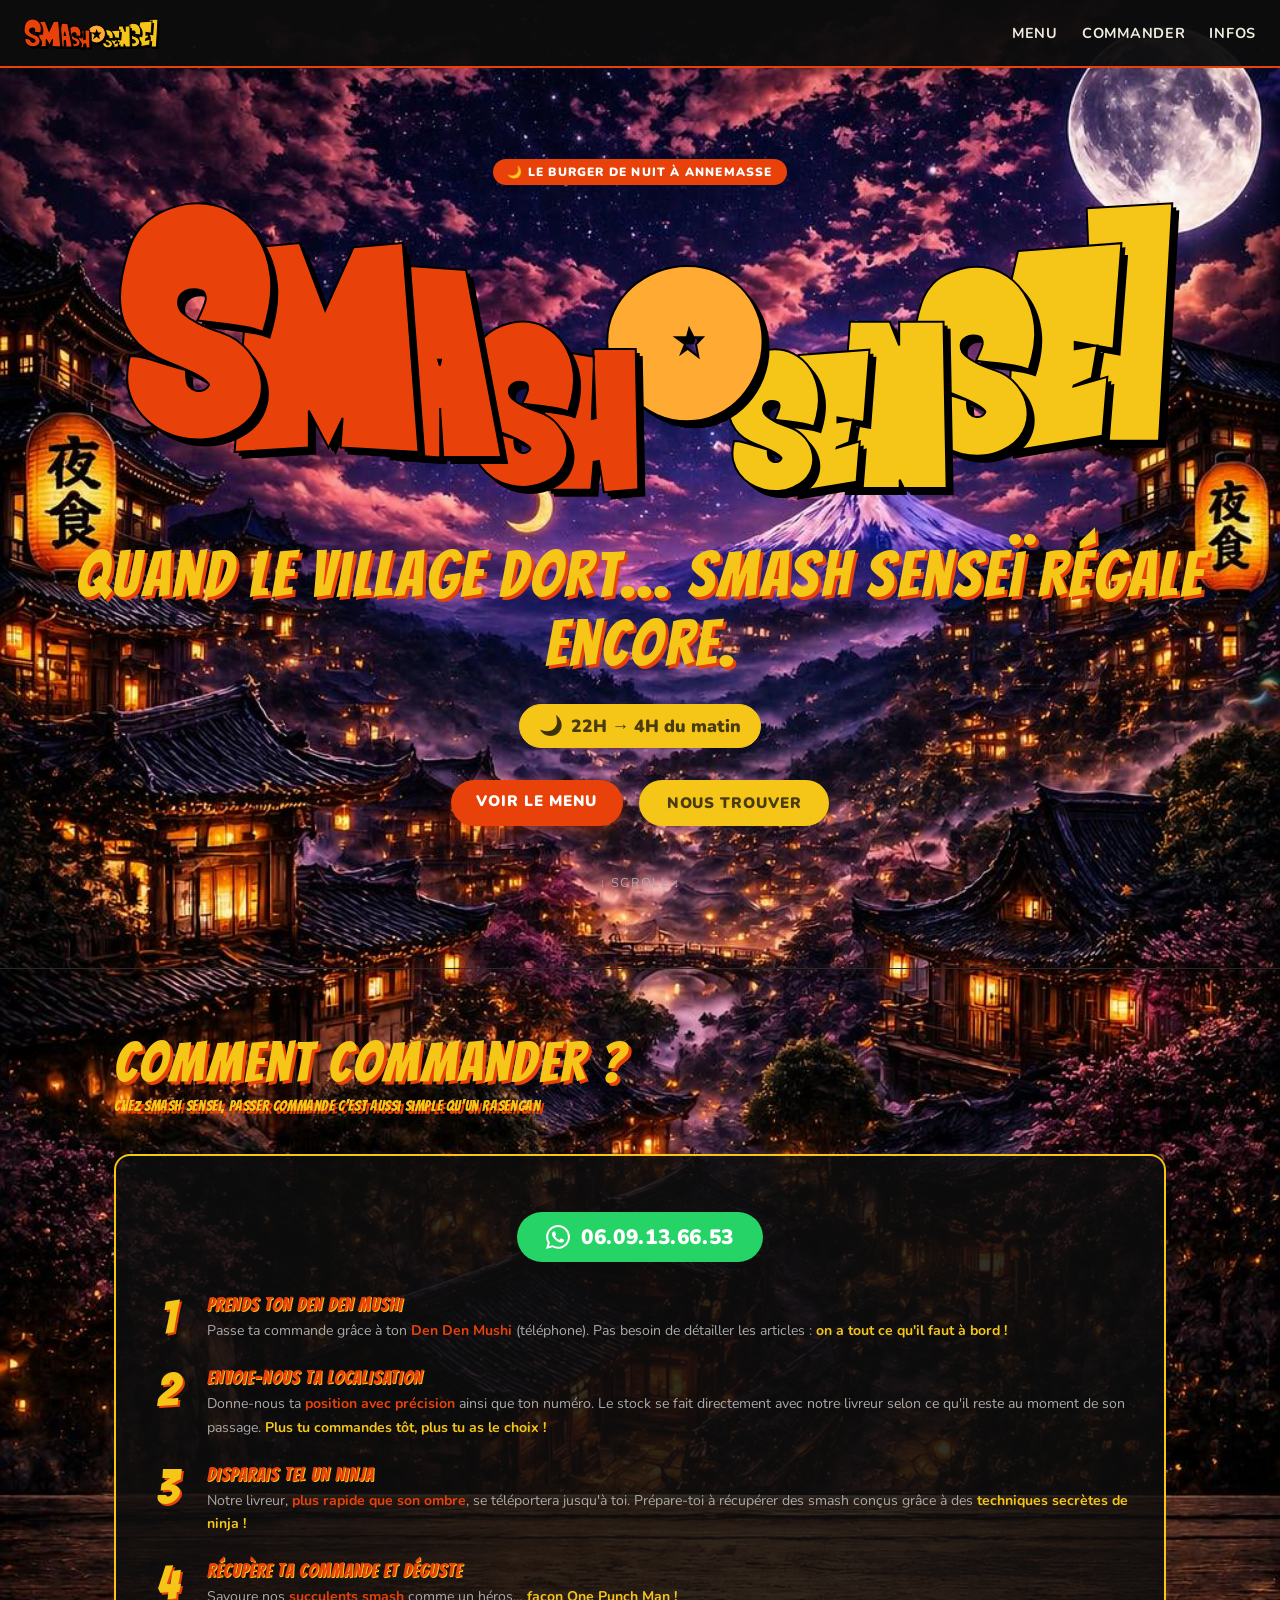
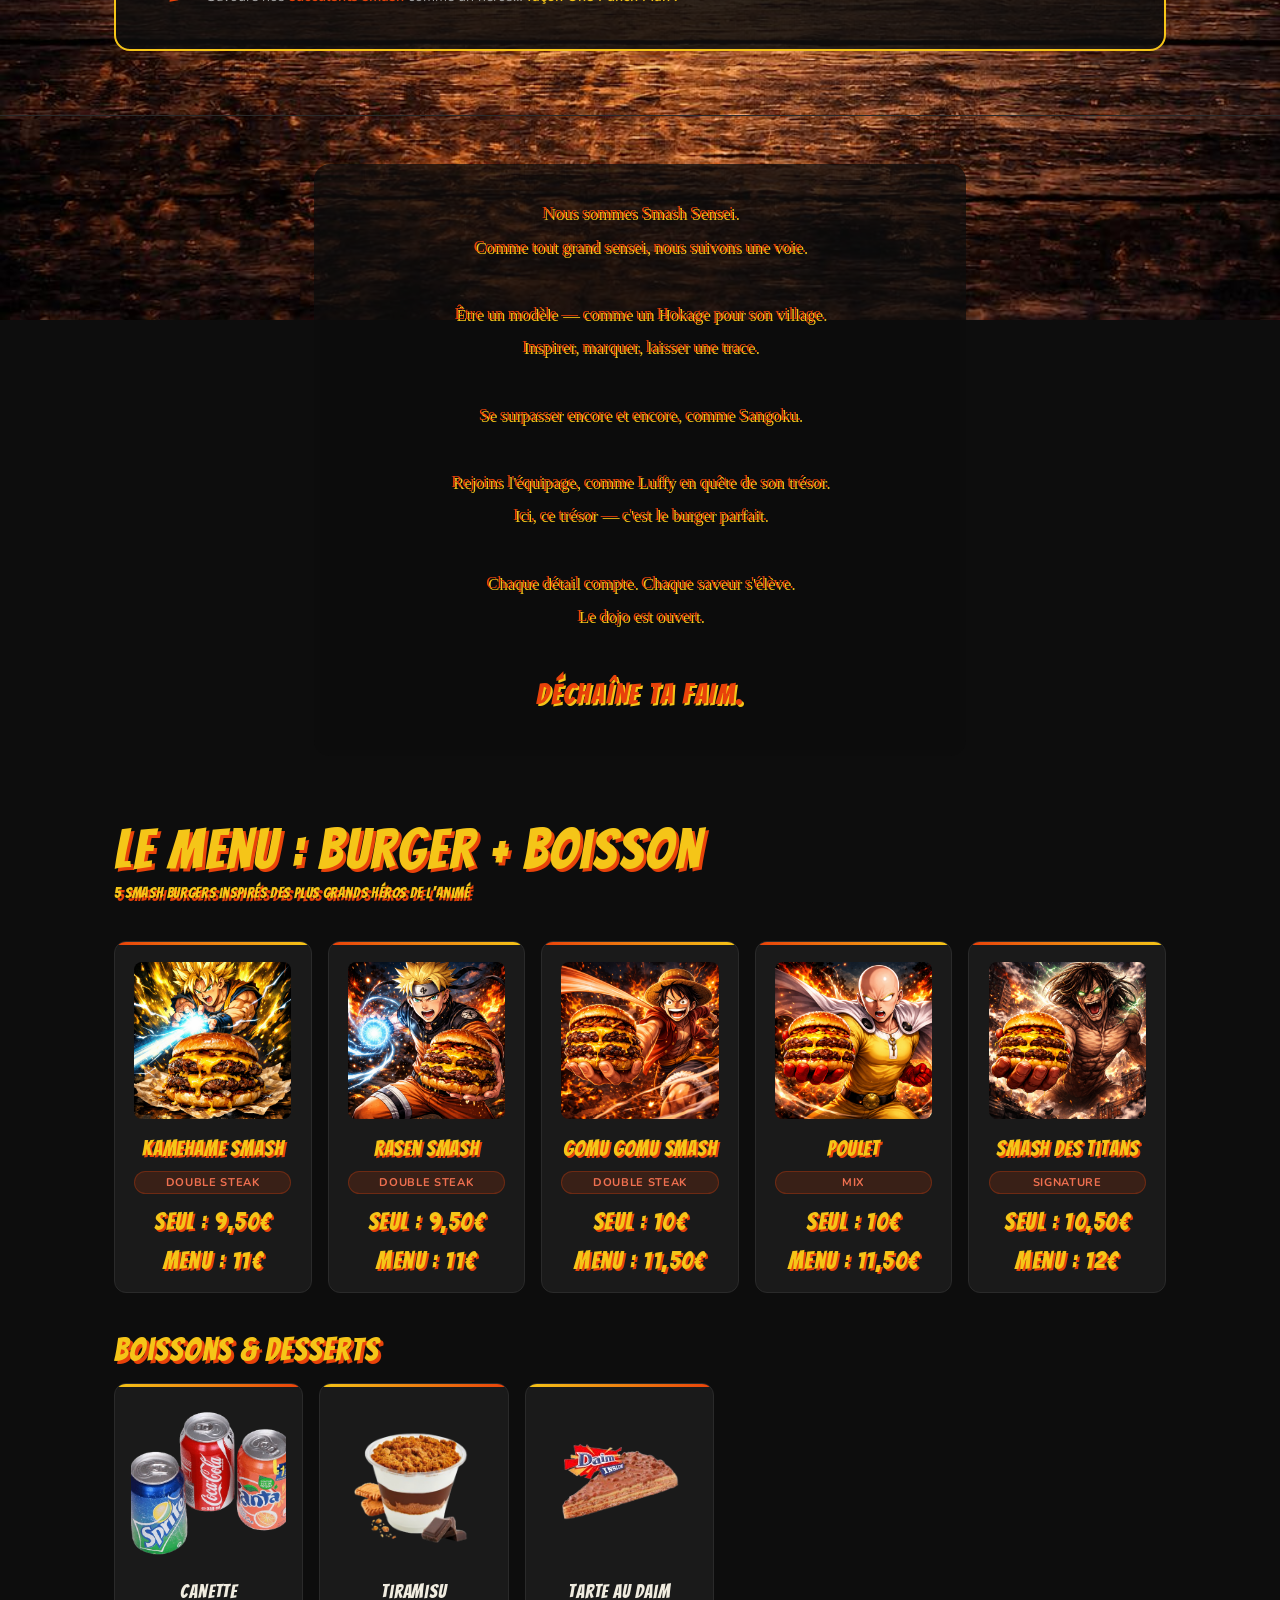
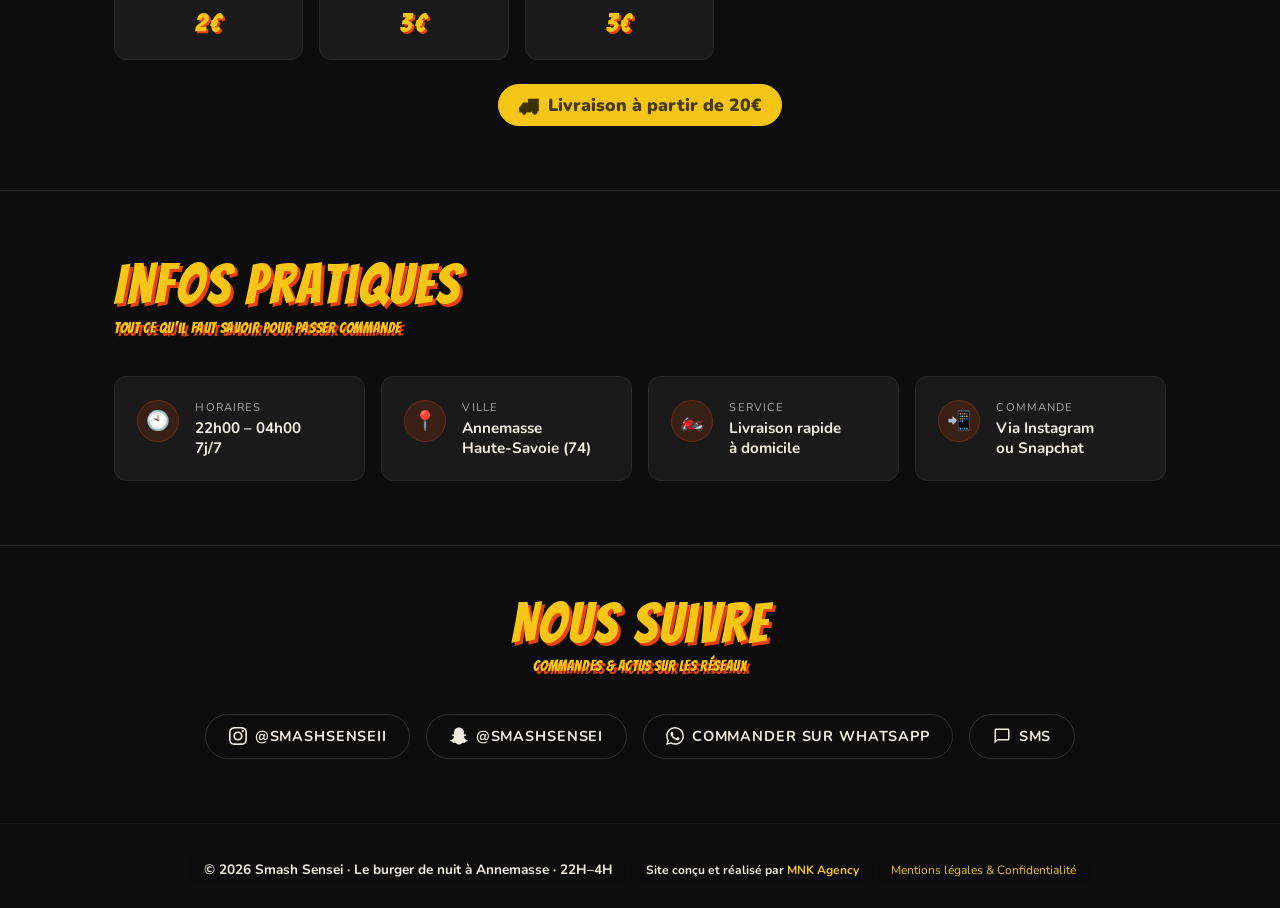
<file: index.html>
<!DOCTYPE html>
<html lang="fr">
<head>
  <meta charset="UTF-8">
  <meta name="viewport" content="width=device-width, initial-scale=1.0">
  <title>Smash Sensei – Le Burger de Nuit à Annemasse</title>
  <link rel="stylesheet" href="style.css">
</head>
<body>

  <!-- NAV -->
  <nav>
    <div class="nav-logo">
      <span class="logo-letter" style="--size:2.5rem;--z:12;--clr:var(--fire)">S</span>
      <span class="logo-letter" style="--size:2.3rem;--z:11;--clr:var(--fire)">M</span>
      <span class="logo-letter" style="--size:2.1rem;--z:10;--clr:var(--fire)">A</span>
      <span class="logo-letter" style="--size:1.9rem;--z:9;--clr:var(--fire)">S</span>
      <span class="logo-letter" style="--size:1.6rem;--z:8;--clr:var(--fire)">H</span>
      <span class="logo-letter" style="--size:2.3rem;--z:7;--clr:var(--orange)">O</span>
      <span class="logo-letter" style="--size:1.6rem;--z:6;--clr:var(--gold)">S</span>
      <span class="logo-letter" style="--size:1.6rem;--z:5;--clr:var(--gold)">E</span>
      <span class="logo-letter" style="--size:1.9rem;--z:4;--clr:var(--gold)">N</span>
      <span class="logo-letter" style="--size:2.1rem;--z:3;--clr:var(--gold)">S</span>
      <span class="logo-letter" style="--size:2.3rem;--z:2;--clr:var(--gold)">E</span>
      <span class="logo-letter" style="--size:2.5rem;--z:1;--clr:var(--gold)">I</span>
    </div>
    <ul class="nav-links">
      <li><a href="#menu">Menu</a></li>
      <li><a href="#commander">Commander</a></li>
      <li><a href="#infos">Infos</a></li>
    </ul>
  </nav>

  <!-- HERO -->
  <div class="hero">
    <div class="hero-badge">🌙 Le burger de nuit à Annemasse</div>

    <h1>
      <span class="hero-letter" style="--size:20rem;--z:12;--clr:var(--fire)">S</span>
      <span class="hero-letter" style="--size:17.5rem;--z:11;--clr:var(--fire)">M</span>
      <span class="hero-letter" style="--size:16rem;--z:10;--clr:var(--fire)">A</span>
      <span class="hero-letter" style="--size:14rem;--z:9;--clr:var(--fire)">S</span>
      <span class="hero-letter" style="--size:12rem;--z:8;--clr:var(--fire)">H</span>
      <span class="hero-letter" style="--size:18rem;--z:7;--clr:var(--orange)">O</span>
      <span class="hero-letter" style="--size:12rem;--z:6;--clr:var(--gold)">S</span>
      <span class="hero-letter" style="--size:12rem;--z:5;--clr:var(--gold)">E</span>
      <span class="hero-letter" style="--size:14rem;--z:4;--clr:var(--gold)">N</span>
      <span class="hero-letter" style="--size:16rem;--z:3;--clr:var(--gold)">S</span>
      <span class="hero-letter" style="--size:17.5rem;--z:2;--clr:var(--gold)">E</span>
      <span class="hero-letter" style="--size:20rem;--z:1;--clr:var(--gold)">I</span>
    </h1>

    <p class="hero-sub">Quand le village dort… Smash Senseï régale encore.</p>

    <div class="hero-hours">
      <span class="moon">🌙</span>
      <span>22H → 4H du matin</span>
    </div>

    <div class="hero-cta">
      <a href="#menu" class="btn btn-primary">Voir le menu</a>
      <a href="#infos" class="btn btn-outline">Nous trouver</a>
    </div>

    <div class="scroll-hint">↓ scroll ↓</div>
  </div>

  <hr class="divider">

  <!-- COMMANDER -->
  <section id="commander">
    <div class="section-title">Comment commander ?</div>
    <p class="section-subtitle">Chez Smash Sensei, passer commande c'est aussi simple qu'un Rasengan</p>

    <div class="commander-box">
      <div class="commander-cta">
        <a href="https://wa.me/33609136653" target="_blank" class="whatsapp-cta">
          <svg viewBox="0 0 24 24" xmlns="http://www.w3.org/2000/svg"><path d="M17.472 14.382c-.297-.149-1.758-.867-2.03-.967-.273-.099-.471-.148-.67.15-.197.297-.767.966-.94 1.164-.173.199-.347.223-.644.075-.297-.15-1.255-.463-2.39-1.475-.883-.788-1.48-1.761-1.653-2.059-.173-.297-.018-.458.13-.606.134-.133.298-.347.446-.52.149-.174.198-.298.298-.497.099-.198.05-.371-.025-.52-.075-.149-.669-1.612-.916-2.207-.242-.579-.487-.5-.669-.51-.173-.008-.371-.01-.57-.01-.198 0-.52.074-.792.372-.272.297-1.04 1.016-1.04 2.479 0 1.462 1.065 2.875 1.213 3.074.149.198 2.096 3.2 5.077 4.487.709.306 1.262.489 1.694.625.712.227 1.36.195 1.871.118.571-.085 1.758-.719 2.006-1.413.248-.694.248-1.289.173-1.413-.074-.124-.272-.198-.57-.347m-5.421 7.403h-.004a9.87 9.87 0 01-5.031-1.378l-.361-.214-3.741.982.998-3.648-.235-.374a9.86 9.86 0 01-1.51-5.26c.001-5.45 4.436-9.884 9.888-9.884 2.64 0 5.122 1.03 6.988 2.898a9.825 9.825 0 012.893 6.994c-.003 5.45-4.437 9.884-9.885 9.884m8.413-18.297A11.815 11.815 0 0012.05 0C5.495 0 .16 5.335.157 11.892c0 2.096.547 4.142 1.588 5.945L.057 24l6.305-1.654a11.882 11.882 0 005.683 1.448h.005c6.554 0 11.89-5.335 11.893-11.893a11.821 11.821 0 00-3.48-8.413z"/></svg>
          06.09.13.66.53
        </a>
      </div>

      <div class="steps">
        <div class="step">
          <div class="step-num">1</div>
          <div>
            <div class="step-title">PRENDS TON DEN DEN MUSHI</div>
            <p class="step-text">Passe ta commande grâce à ton <strong>Den Den Mushi</strong> (téléphone). Pas besoin de détailler les articles : <em>on a tout ce qu'il faut à bord !</em></p>
          </div>
        </div>

        <div class="step">
          <div class="step-num">2</div>
          <div>
            <div class="step-title">ENVOIE-NOUS TA LOCALISATION</div>
            <p class="step-text">Donne-nous ta <strong>position avec précision</strong> ainsi que ton numéro. Le stock se fait directement avec notre livreur selon ce qu'il reste au moment de son passage. <em>Plus tu commandes tôt, plus tu as le choix !</em></p>
          </div>
        </div>

        <div class="step">
          <div class="step-num">3</div>
          <div>
            <div class="step-title">DISPARAIS TEL UN NINJA</div>
            <p class="step-text">Notre livreur, <strong>plus rapide que son ombre</strong>, se téléportera jusqu'à toi. Prépare-toi à récupérer des smash conçus grâce à des <em>techniques secrètes de ninja !</em></p>
          </div>
        </div>

        <div class="step">
          <div class="step-num">4</div>
          <div>
            <div class="step-title">RÉCUPÈRE TA COMMANDE ET DÉGUSTE</div>
            <p class="step-text">Savoure nos <strong>succulents smash</strong> comme un héros… <em>façon One Punch Man !</em></p>
          </div>
        </div>
      </div>
    </div>
  </section>

  <hr class="divider">

  <!-- PRÉAMBULE -->
  <section class="preambule">
    <div class="preambule-inner">
      <p class="preambule-text">
        Nous sommes Smash Sensei.<br>
        Comme tout grand sensei, nous suivons une voie.<br><br>
        Être un modèle — comme un Hokage pour son village.<br>
        Inspirer, marquer, laisser une trace.<br><br>
        Se surpasser encore et encore, comme Sangoku.<br><br>
        Rejoins l'équipage, comme Luffy en quête de son trésor.<br>
        Ici, ce trésor — c'est le burger parfait.<br><br>
        Chaque détail compte. Chaque saveur s'élève.<br>
        Le dojo est ouvert.<br><br>
        <span class="preambule-cta">DÉCHAÎNE TA FAIM.</span>
      </p>
    </div>
  </section>

  <!-- MENU -->
  <section id="menu">
    <div class="section-title">Le Menu : Burger + boisson</div>
    <p class="section-subtitle">5 smash burgers inspirés des plus grands héros de l'animé</p>

    <div class="menu-grid">
      <div class="burger-card" onclick="openModal('kamehame')">
        <img src="assets/kamehame-smash.png" alt="Kamehame Smash">
        <div class="burger-name">Kamehame Smash</div>
        <div class="burger-tag">Double steak</div>
        <div class="burger-price">Seul : 9,50€</div>
        <div class="burger-price">Menu : 11€</div>
      </div>

      <div class="burger-card" onclick="openModal('rasen')">
        <img src="assets/rasengan-smash.png" alt="Rasen Smash">
        <div class="burger-name">Rasen Smash</div>
        <div class="burger-tag">Double steak</div>
        <div class="burger-price">Seul : 9,50€</div>
        <div class="burger-price">Menu : 11€</div>
      </div>

      <div class="burger-card" onclick="openModal('gomu')">
        <img src="assets/gomu-smash.png" alt="Gomu Smash">
        <div class="burger-name">Gomu Gomu Smash</div>
        <div class="burger-tag">Double steak</div>
        <div class="burger-price">Seul : 10€</div>
        <div class="burger-price">Menu : 11,50€</div>
      </div>

      <div class="burger-card" onclick="openModal('onepunch')">
        <img src="assets/onepunch-smash.png" alt="OnePunch Smash">
        <div class="burger-name">Poulet</div>
        <div class="burger-tag">Mix</div>
        <div class="burger-price">Seul : 10€</div>
        <div class="burger-price">Menu : 11,50€</div>
      </div>

      <div class="burger-card" onclick="openModal('titans')">
        <img src="assets/eren-smash.png" alt="Eren Smash">
        <div class="burger-name">Smash des Titans</div>
        <div class="burger-tag">Signature</div>
        <div class="burger-price">Seul : 10,50€</div>
        <div class="burger-price">Menu : 12€</div>
      </div>
    </div>

    <div class="extras-label">Boissons &amp; Desserts</div>
    <div class="extras-grid">
      <div class="extra-card">
        <img src="assets/smash_canette.png" alt="Canette">
        <div class="extra-name">Canette</div>
        <div class="extra-price">2€</div>
      </div>
      <div class="extra-card">
        <img src="assets/smash_tiramisu.png" alt="Tiramisu">
        <div class="extra-name">Tiramisu</div>
        <div class="extra-price">3€</div>
      </div>
      <div class="extra-card">
        <img src="assets/smash_tarte_daim.png" alt="Tarte au Daim">
        <div class="extra-name">Tarte au Daim</div>
        <div class="extra-price">3€</div>
      </div>
    </div>

    <div class="menu-delivery">
      <span class="delivery-badge">
        <span class="delivery-icon">🚚</span>
        <span>Livraison à partir de 20€</span>
      </span>
    </div>
  </section>

  <!-- MODAL BURGER -->
  <div class="modal-overlay" id="modal-overlay" onclick="closeModalOnBg(event)">
    <div class="modal">
      <button class="modal-close" onclick="closeModal()">✕</button>
      <div class="modal-name" id="modal-name"></div>
      <div class="modal-desc" id="modal-desc"></div>
      <h4>Ingrédients</h4>
      <ul id="modal-ingredients"></ul>
    </div>
  </div>

  <hr class="divider">

  <!-- INFOS PRATIQUES -->
  <section id="infos">
    <div class="section-title">Infos Pratiques</div>
    <p class="section-subtitle">Tout ce qu'il faut savoir pour passer commande</p>

    <div class="info-grid">
      <div class="info-card">
        <div class="info-icon">🕙</div>
        <div class="info-text">
          <div class="label">Horaires</div>
          <div class="value">22h00 – 04h00<br>7j/7</div>
        </div>
      </div>

      <div class="info-card">
        <div class="info-icon">📍</div>
        <div class="info-text">
          <div class="label">Ville</div>
          <div class="value">Annemasse<br>Haute-Savoie (74)</div>
        </div>
      </div>

      <div class="info-card">
        <div class="info-icon">🏍️</div>
        <div class="info-text">
          <div class="label">Service</div>
          <div class="value">Livraison rapide<br>à domicile</div>
        </div>
      </div>

      <div class="info-card">
        <div class="info-icon">📲</div>
        <div class="info-text">
          <div class="label">Commande</div>
          <div class="value">Via Instagram<br>ou Snapchat</div>
        </div>
      </div>
    </div>
  </section>

  <hr class="divider">

  <!-- RÉSEAUX SOCIAUX -->
  <div class="social-section">
    <div class="section-title">Nous suivre</div>
    <p class="section-subtitle">Commandes &amp; actus sur les réseaux</p>

    <div class="social-row">
      <a href="https://www.instagram.com/smashsenseii" target="_blank" class="social-btn">
        <svg viewBox="0 0 24 24" xmlns="http://www.w3.org/2000/svg"><path d="M12 2.163c3.204 0 3.584.012 4.85.07 3.252.148 4.771 1.691 4.919 4.919.058 1.265.069 1.645.069 4.849 0 3.205-.012 3.584-.069 4.849-.149 3.225-1.664 4.771-4.919 4.919-1.266.058-1.644.07-4.85.07-3.204 0-3.584-.012-4.849-.07-3.26-.149-4.771-1.699-4.919-4.92-.058-1.265-.07-1.644-.07-4.849 0-3.204.013-3.583.07-4.849.149-3.227 1.664-4.771 4.919-4.919 1.266-.057 1.645-.069 4.849-.069zm0-2.163c-3.259 0-3.667.014-4.947.072-4.358.2-6.78 2.618-6.98 6.98-.059 1.281-.073 1.689-.073 4.948 0 3.259.014 3.668.072 4.948.2 4.358 2.618 6.78 6.98 6.98 1.281.058 1.689.072 4.948.072 3.259 0 3.668-.014 4.948-.072 4.354-.2 6.782-2.618 6.979-6.98.059-1.28.073-1.689.073-4.948 0-3.259-.014-3.667-.072-4.947-.196-4.354-2.617-6.78-6.979-6.98-1.281-.059-1.69-.073-4.949-.073zm0 5.838c-3.403 0-6.162 2.759-6.162 6.162s2.759 6.163 6.162 6.163 6.162-2.759 6.162-6.163c0-3.403-2.759-6.162-6.162-6.162zm0 10.162c-2.209 0-4-1.79-4-4 0-2.209 1.791-4 4-4s4 1.791 4 4c0 2.21-1.791 4-4 4zm6.406-11.845c-.796 0-1.441.645-1.441 1.44s.645 1.44 1.441 1.44c.795 0 1.439-.645 1.439-1.44s-.644-1.44-1.439-1.44z"/></svg>
        @smashsenseii
      </a>

      <a href="https://www.snapchat.com/add/smashsensei" target="_blank" class="social-btn">
        <svg viewBox="0 0 24 24" xmlns="http://www.w3.org/2000/svg"><path d="M12.206.793c.99 0 4.347.276 5.93 3.821.529 1.193.403 3.219.299 4.847l-.003.06c-.012.18-.022.345-.03.51.075.045.203.09.401.09.3-.016.659-.12 1.033-.301.165-.088.344-.104.464-.104.182 0 .359.029.509.09.45.149.734.479.734.838.015.449-.39.839-1.213 1.168-.089.029-.209.075-.344.119-.45.135-1.139.36-1.333.81-.09.224-.061.524.12.868l.015.015c.06.136 1.526 3.475 4.791 4.014.255.044.435.27.42.509 0 .075-.015.149-.045.225-.24.569-1.273.988-3.146 1.271-.059.091-.12.375-.164.57-.029.179-.074.36-.134.553-.076.271-.27.405-.555.405h-.03c-.135 0-.313-.031-.538-.074-.36-.075-.765-.135-1.273-.135-.3 0-.599.015-.913.074-.6.104-1.123.464-1.723.884-.853.599-1.826 1.288-3.294 1.288-.06 0-.119-.015-.18-.015h-.149c-1.468 0-2.427-.675-3.279-1.288-.599-.42-1.107-.779-1.707-.884-.314-.045-.629-.074-.928-.074-.54 0-.958.089-1.272.149-.211.043-.391.074-.54.074-.374 0-.523-.224-.583-.42-.061-.192-.09-.389-.135-.567-.046-.181-.105-.494-.166-.57-1.918-.222-2.95-.642-3.189-1.226-.031-.063-.052-.15-.055-.225-.015-.243.165-.465.42-.509 3.264-.54 4.73-3.879 4.791-4.02l.016-.029c.18-.345.224-.645.119-.869-.195-.434-.884-.658-1.332-.809-.121-.029-.24-.074-.346-.119-1.107-.435-1.257-.93-1.197-1.273.09-.479.674-.793 1.168-.793.146 0 .27.029.383.074.42.194.789.3 1.104.3.234 0 .384-.06.465-.105l-.046-.569c-.098-1.626-.225-3.651.307-4.837C7.392 1.077 10.739.807 11.727.807l.419-.015h.06z"/></svg>
        @smashsensei
      </a>

      <a href="https://wa.me/33609136653" target="_blank" class="social-btn">
        <svg viewBox="0 0 24 24" xmlns="http://www.w3.org/2000/svg"><path d="M17.472 14.382c-.297-.149-1.758-.867-2.03-.967-.273-.099-.471-.148-.67.15-.197.297-.767.966-.94 1.164-.173.199-.347.223-.644.075-.297-.15-1.255-.463-2.39-1.475-.883-.788-1.48-1.761-1.653-2.059-.173-.297-.018-.458.13-.606.134-.133.298-.347.446-.52.149-.174.198-.298.298-.497.099-.198.05-.371-.025-.52-.075-.149-.669-1.612-.916-2.207-.242-.579-.487-.5-.669-.51-.173-.008-.371-.01-.57-.01-.198 0-.52.074-.792.372-.272.297-1.04 1.016-1.04 2.479 0 1.462 1.065 2.875 1.213 3.074.149.198 2.096 3.2 5.077 4.487.709.306 1.262.489 1.694.625.712.227 1.36.195 1.871.118.571-.085 1.758-.719 2.006-1.413.248-.694.248-1.289.173-1.413-.074-.124-.272-.198-.57-.347m-5.421 7.403h-.004a9.87 9.87 0 01-5.031-1.378l-.361-.214-3.741.982.998-3.648-.235-.374a9.86 9.86 0 01-1.51-5.26c.001-5.45 4.436-9.884 9.888-9.884 2.64 0 5.122 1.03 6.988 2.898a9.825 9.825 0 012.893 6.994c-.003 5.45-4.437 9.884-9.885 9.884m8.413-18.297A11.815 11.815 0 0012.05 0C5.495 0 .16 5.335.157 11.892c0 2.096.547 4.142 1.588 5.945L.057 24l6.305-1.654a11.882 11.882 0 005.683 1.448h.005c6.554 0 11.89-5.335 11.893-11.893a11.821 11.821 0 00-3.48-8.413z"/></svg>
        Commander sur WhatsApp
      </a>

      <a href="sms:0609136653" class="social-btn">
        <svg viewBox="0 0 24 24" xmlns="http://www.w3.org/2000/svg"><path d="M20 2H4c-1.1 0-2 .9-2 2v18l4-4h14c1.1 0 2-.9 2-2V4c0-1.1-.9-2-2-2zm0 14H6l-2 2V4h16v12z"/></svg>
        SMS
      </a>
    </div>
  </div>

  <!-- FOOTER -->
  <footer>
    <p>© <span id="year"></span> Smash Sensei · Le burger de nuit à Annemasse · 22H–4H</p>
    <p class="footer-credit">
      Site conçu et réalisé par <strong><a href="https://www.mnkagency.com/" target="_blank">MNK Agency</a></strong>
    </p>
    <p class="footer-credit">
      <button class="legal-btn" onclick="openLegal()">Mentions légales &amp; Confidentialité</button>
    </p>
  </footer>

  <!-- MODAL MENTIONS LÉGALES -->
  <div class="modal-overlay" id="legal-overlay" onclick="closeLegalOnBg(event)">
    <div class="modal legal-modal">
      <button class="modal-close" onclick="closeLegal()">✕</button>

      <div class="legal-title">Mentions Légales &amp; Confidentialité</div>

      <div class="legal-block">
        <div class="legal-block-title">Mentions légales</div>
        <p><span class="legal-label">Nom du site :</span> Smash Sensei</p>
        <p><span class="legal-label">Directeur de publication :</span> Hilal Najim</p>
        <p><span class="legal-label">SIRET :</span> En cours d'immatriculation</p>
        <p><span class="legal-label">Adresse :</span> En cours d'immatriculation</p>
        <p><span class="legal-label">Contact :</span> <a href="mailto:contact@mnk-agency.com">contact@mnk-agency.com</a></p>
        <div class="legal-block-title legal-block-title--second">Hébergeur</div>
        <p><span class="legal-label">Société :</span> Hostinger International Ltd.</p>
        <p><span class="legal-label">Adresse :</span> 61 Lordou Vironos Street, 6023 Larnaca, Chypre</p>
      </div>

      <div class="legal-block">
        <div class="legal-block-title">Politique de confidentialité</div>
        <p>Ce site ne collecte <strong>aucune donnée personnelle</strong>. Aucun formulaire, aucun cookie de tracking, aucun outil d'analytics n'est utilisé.</p>
        <p>Les liens vers Instagram, Snapchat et WhatsApp redirigent vers des plateformes tierces soumises à leurs propres politiques de confidentialité.</p>
        <p>Conformément au <strong>RGPD</strong>, vous disposez d'un droit d'accès, de rectification et de suppression de vos données en contactant : <a href="mailto:contact@mnk-agency.com">contact@mnk-agency.com</a></p>
      </div>
    </div>
  </div>

  <script src="main.js"></script>

</body>
</html>
</file>
<file: style.css>
/* ============================================================
   SMASH SENSEI — Styles
   ============================================================ */

/* --- Polices --- */
@import url('https://fonts.googleapis.com/css2?family=Bangers&family=Nunito:wght@400;700;900&family=Permanent+Marker&display=swap');

@font-face {
  font-family: 'DBZ';
  src: url('assets/Saiyan-Sans.ttf') format('truetype');
}

/* --- Reset & Variables --- */
* {
  margin: 0;
  padding: 0;
  box-sizing: border-box;
}

:root {
  --fire:   #E8420A;
  --orange: #FFAA33;
  --gold:   #F5C518;
  --dark:   #0d0d0d;
  --card:   #1a1a1a;
  --text:   #f0ece0;
  --muted:  #aaa;
}

body {
  background: var(--dark) url('assets/bg-purple.jpeg') center top / cover no-repeat fixed;
  color: var(--text);
  font-family: 'Nunito', sans-serif;
  overflow-x: hidden;
}

/* --- Navigation --- */
nav {
  position: sticky;
  top: 0;
  z-index: 100;
  background: rgba(13, 13, 13, .95);
  border-bottom: 2px solid var(--fire);
  display: flex;
  align-items: center;
  justify-content: space-between;
  padding: .8rem 1.5rem;
}

.nav-logo {
  font-family: 'DBZ', sans-serif;
  line-height: 1;
  display: inline-flex;
  align-items: flex-end;
}

/* Lettre du logo — taille, couleur et z-index contrôlés par variables CSS inline */
.logo-letter {
  position: relative;
  z-index: var(--z);
  font-size: var(--size);
  color: var(--clr);
  -webkit-text-stroke: 1px #000;
  text-shadow: 2px 2px 0 #000;
}

.logo-letter + .logo-letter {
  margin-left: -.2rem;
}

.nav-links {
  display: flex;
  gap: 1.5rem;
  list-style: none;
}

.nav-links a {
  color: var(--text);
  text-decoration: none;
  font-weight: 700;
  font-size: .9rem;
  text-transform: uppercase;
  letter-spacing: .05em;
  transition: color .2s;
}

.nav-links a:hover {
  color: var(--gold);
}

/* --- Hero --- */
.hero {
  position: relative;
  min-height: 100vh;
  display: flex;
  flex-direction: column;
  align-items: center;
  justify-content: center;
  text-align: center;
  padding: 4rem 1.5rem 3rem;
  overflow: hidden;
}

/* Motif de points rouges en overlay */
.hero::before {
  content: '';
  position: absolute;
  inset: 0;
  background: url("data:image/svg+xml,%3Csvg width='60' height='60' viewBox='0 0 60 60' xmlns='http://www.w3.org/2000/svg'%3E%3Ccircle cx='30' cy='30' r='1' fill='%23E8420A' fill-opacity='.08'/%3E%3C/svg%3E") repeat;
  pointer-events: none;
}

.hero-badge {
  background: var(--fire);
  color: #fff;
  font-size: .75rem;
  font-weight: 900;
  text-transform: uppercase;
  letter-spacing: .1em;
  padding: .3rem .9rem;
  border-radius: 2rem;
  margin-bottom: 1rem;
  display: inline-block;
}

/* Titre hero : lettres avec effet accordéon (tailles décroissantes vers le centre) */
.hero h1 {
  font-family: 'DBZ', sans-serif;
  letter-spacing: .04em;
  line-height: 1;
  display: flex;
  align-items: flex-end;
  justify-content: center;
}

/* Lettre du titre — taille, couleur et z-index contrôlés par variables CSS inline */
.hero-letter {
  position: relative;
  z-index: var(--z);
  font-size: var(--size);
  color: var(--clr);
  -webkit-text-stroke: 2px #000;
  text-shadow: 4px 4px 0 #000, 7px 7px 0 #000;
}

.hero-letter + .hero-letter {
  margin-left: -1.5rem;
}

@media (max-width: 900px) { .hero h1 { zoom: .55; } }
@media (max-width: 480px) { .hero h1 { zoom: .32; } }

.hero-sub {
  font-family: 'Bangers', cursive;
  font-size: clamp(1.6rem, 5vw, 4rem);
  letter-spacing: .04em;
  color: var(--gold);
  text-shadow: 3px 3px 0 var(--fire);
  margin: 1.2rem 0 .6rem;
}

.hero-hours {
  display: inline-flex;
  align-items: center;
  gap: .5rem;
  background: var(--gold);
  border: 1.5px solid var(--gold);
  border-radius: 2rem;
  padding: .5rem 1.2rem;
  margin-top: 1rem;
  font-size: 1.1rem;
  font-weight: 900;
  color: rgba(13, 13, 13, .75);
}

/* filter:brightness(0) car les emojis n'héritent pas de color */
.moon {
  font-size: 1.2rem;
  filter: brightness(0);
}

.hero-cta {
  margin-top: 2rem;
  display: flex;
  gap: 1rem;
  flex-wrap: wrap;
  justify-content: center;
}

.scroll-hint {
  margin-top: 3rem;
  color: var(--muted);
  font-size: .8rem;
  text-transform: uppercase;
  letter-spacing: .1em;
  animation: bounce 1.8s infinite;
}

@keyframes bounce {
  0%, 100% { transform: translateY(0); }
  50%       { transform: translateY(6px); }
}

/* --- Boutons --- */
.btn {
  padding: .7rem 1.6rem;
  border-radius: 2rem;
  font-weight: 900;
  font-size: .95rem;
  text-decoration: none;
  text-transform: uppercase;
  letter-spacing: .06em;
  transition: transform .15s, box-shadow .15s;
  cursor: pointer;
  border: none;
}

.btn-primary {
  background: var(--fire);
  color: #fff;
  box-shadow: 0 4px 16px rgba(232, 66, 10, .4);
}

.btn-primary:hover {
  transform: translateY(-2px);
  box-shadow: 0 6px 20px rgba(232, 66, 10, .6);
}

.btn-outline {
  background: var(--gold);
  border: 2px solid var(--gold);
  color: rgba(13, 13, 13, .75);
}

.btn-outline:hover {
  background: rgba(245, 197, 24, .85);
  transform: translateY(-2px);
}

/* --- Sections communes --- */
section {
  padding: 4rem 1.5rem;
  max-width: 1100px;
  margin: 0 auto;
}

.section-title {
  font-family: 'Bangers', cursive;
  font-size: clamp(2rem, 6vw, 3.5rem);
  letter-spacing: .04em;
  color: var(--gold);
  text-shadow: 3px 3px 0 var(--fire);
  margin-bottom: .4rem;
}

.section-subtitle {
  font-family: 'Bangers', cursive;
  font-size: .95rem;
  letter-spacing: .04em;
  color: var(--gold);
  text-shadow: 3px 3px 0 var(--fire);
  margin-bottom: 2.5rem;
}

hr.divider {
  border: none;
  border-top: 1.5px solid #2a2a2a;
  margin: 0;
}

/* --- Préambule --- */
.preambule {
  text-align: center;
  max-width: 700px;
  margin: 0 auto;
  padding: 3rem 1.5rem 0;
}

.preambule-inner {
  background: rgba(13, 13, 13, .75);
  border-radius: 16px;
  padding: 2rem 2.5rem;
}

.preambule-text {
  font-size: 1.05rem;
  line-height: 2;
  color: var(--fire);
  text-shadow: 2px 2px 0 var(--gold);
  font-family: 'Permanent Marker', cursive;
}

.preambule-cta {
  font-family: 'Bangers', cursive;
  font-size: 1.8rem;
  letter-spacing: .06em;
  color: var(--fire);
  text-shadow: 2px 2px 0 var(--gold);
}

/* --- Menu --- */
.menu-grid {
  display: grid;
  grid-template-columns: repeat(5, 1fr);
  gap: 1rem;
}

@media (max-width: 900px) { .menu-grid { grid-template-columns: repeat(2, 1fr); } }
@media (max-width: 500px) { .menu-grid { grid-template-columns: 1fr; } }

.burger-card {
  background: var(--card);
  border: 1.5px solid #2a2a2a;
  border-radius: 12px;
  padding: 1.2rem;
  transition: border-color .2s, transform .2s;
  position: relative;
  overflow: hidden;
  cursor: pointer;
}

.burger-card:hover {
  border-color: var(--fire);
  transform: translateY(-3px);
}

/* Barre de dégradé en haut de chaque carte */
.burger-card::before {
  content: '';
  position: absolute;
  top: 0;
  left: 0;
  right: 0;
  height: 3px;
  background: linear-gradient(90deg, var(--fire), var(--gold));
}

.burger-card img {
  width: 100%;
  aspect-ratio: 1;
  object-fit: cover;
  border-radius: 8px;
  margin-bottom: .8rem;
}

.burger-name {
  font-family: 'Bangers', cursive;
  font-size: 1.3rem;
  letter-spacing: .04em;
  color: var(--gold);
  text-shadow: 2px 2px 0 var(--fire);
  margin-bottom: .5rem;
  text-align: center;
}

.burger-tag {
  display: block;
  margin-top: .7rem;
  text-align: center;
  background: rgba(232, 66, 10, .15);
  border: 1px solid rgba(232, 66, 10, .3);
  color: #f07050;
  font-size: .7rem;
  font-weight: 700;
  text-transform: uppercase;
  letter-spacing: .06em;
  padding: .2rem .6rem;
  border-radius: 1rem;
}

.burger-price {
  font-family: 'Bangers', cursive;
  margin-top: .9rem;
  font-size: 1.5rem;
  letter-spacing: .06em;
  color: var(--gold);
  text-shadow: 2px 2px 0 var(--fire);
  text-align: center;
}

/* --- Extras (boissons & desserts) --- */
.extras-label {
  font-family: 'Bangers', cursive;
  font-size: clamp(1.4rem, 4vw, 2rem);
  letter-spacing: .04em;
  color: var(--gold);
  text-shadow: 3px 3px 0 var(--fire);
  margin-top: 2.5rem;
  margin-bottom: 1rem;
}

.extras-grid {
  display: grid;
  grid-template-columns: repeat(3, 1fr);
  gap: 1rem;
  max-width: 600px;
}

@media (max-width: 500px) { .extras-grid { grid-template-columns: 1fr; } }

.extra-card {
  background: var(--card);
  border: 1.5px solid #2a2a2a;
  border-radius: 12px;
  padding: 1.4rem 1rem;
  text-align: center;
  position: relative;
  overflow: hidden;
  transition: border-color .2s, transform .2s;
}

.extra-card:hover {
  border-color: var(--gold);
  transform: translateY(-3px);
}

.extra-card::before {
  content: '';
  position: absolute;
  top: 0;
  left: 0;
  right: 0;
  height: 3px;
  background: linear-gradient(90deg, var(--gold), var(--fire));
}

.extra-card img {
  width: 100%;
  aspect-ratio: 1;
  object-fit: cover;
  border-radius: 8px;
  margin-bottom: .8rem;
}

.extra-name {
  font-family: 'Bangers', cursive;
  font-size: 1.2rem;
  letter-spacing: .04em;
  color: var(--text);
  margin-bottom: .5rem;
}

.extra-price {
  font-family: 'Bangers', cursive;
  font-size: 1.6rem;
  letter-spacing: .06em;
  color: var(--gold);
  text-shadow: 2px 2px 0 var(--fire);
}

.menu-delivery {
  text-align: center;
  margin-top: 1.5rem;
}

.delivery-badge {
  display: inline-flex;
  align-items: center;
  gap: .5rem;
  background: var(--gold);
  border: 1.5px solid var(--gold);
  border-radius: 2rem;
  padding: .5rem 1.2rem;
  font-size: 1.1rem;
  font-weight: 900;
  color: rgba(13, 13, 13, .75);
}

/* filter:brightness(0) car les emojis n'héritent pas de color */
.delivery-icon {
  filter: brightness(0);
}

/* --- Modal --- */
.modal-overlay {
  position: fixed;
  inset: 0;
  background: rgba(0, 0, 0, .85);
  z-index: 999;
  display: flex;
  align-items: center;
  justify-content: center;
  padding: 1rem;
  opacity: 0;
  pointer-events: none;
  transition: opacity .25s;
}

.modal-overlay.active {
  opacity: 1;
  pointer-events: all;
}

.modal {
  background: #1a1a1a;
  border: 1.5px solid var(--fire);
  border-radius: 16px;
  max-width: 480px;
  width: 100%;
  padding: 2rem;
  position: relative;
  transform: translateY(20px);
  transition: transform .25s;
}

.modal-overlay.active .modal {
  transform: translateY(0);
}

.modal-close {
  position: absolute;
  top: 1rem;
  right: 1rem;
  background: none;
  border: none;
  color: var(--muted);
  font-size: 1.4rem;
  cursor: pointer;
  line-height: 1;
  transition: color .2s;
}

.modal-close:hover {
  color: var(--gold);
}

.modal-name {
  font-family: 'Bangers', cursive;
  font-size: 2rem;
  letter-spacing: .04em;
  color: var(--gold);
  text-shadow: 2px 2px 0 var(--fire);
  margin-bottom: .3rem;
}

.modal-desc {
  font-size: .85rem;
  color: var(--muted);
  margin-bottom: 1.5rem;
}

.modal h4 {
  font-size: .7rem;
  text-transform: uppercase;
  letter-spacing: .1em;
  color: var(--muted);
  margin-bottom: .7rem;
}

.modal ul {
  list-style: none;
  display: flex;
  flex-direction: column;
  gap: .5rem;
}

.modal ul li {
  display: flex;
  align-items: center;
  gap: .7rem;
  font-size: .9rem;
  color: var(--text);
}

.modal ul li::before {
  content: '';
  width: 6px;
  height: 6px;
  border-radius: 50%;
  background: var(--fire);
  flex-shrink: 0;
}

/* --- Commander --- */
.commander-box {
  background: rgba(13, 13, 13, .85);
  border: 2px solid var(--gold);
  border-radius: 16px;
  padding: 2.5rem 2rem;
}

.commander-cta {
  text-align: center;
}

.whatsapp-cta {
  display: inline-flex;
  align-items: center;
  gap: .7rem;
  background: #25D366;
  color: #fff;
  font-weight: 900;
  font-size: 1.3rem;
  padding: .7rem 1.8rem;
  border-radius: 2rem;
  margin: 1rem 0 2rem;
  text-decoration: none;
  letter-spacing: .03em;
}

.whatsapp-cta svg {
  width: 24px;
  height: 24px;
  fill: #fff;
  flex-shrink: 0;
}

.steps {
  display: flex;
  flex-direction: column;
  gap: 1.5rem;
}

.step {
  display: flex;
  gap: 1.2rem;
  align-items: flex-start;
}

.step-num {
  font-family: 'Bangers', cursive;
  font-size: 3rem;
  line-height: 1;
  color: var(--gold);
  text-shadow: 2px 2px 0 var(--fire);
  flex-shrink: 0;
  width: 2.5rem;
  text-align: center;
}

.step-title {
  font-family: 'Bangers', cursive;
  font-size: 1.2rem;
  letter-spacing: .05em;
  color: var(--fire);
  text-shadow: 1px 1px 0 var(--gold);
  margin-bottom: .3rem;
}

.step-text {
  font-size: .88rem;
  color: var(--muted);
  line-height: 1.7;
}

.step-text strong { color: var(--fire); }
.step-text em     { color: var(--gold); font-style: normal; font-weight: 700; }

/* --- Infos pratiques --- */
.info-grid {
  display: grid;
  grid-template-columns: repeat(auto-fit, minmax(220px, 1fr));
  gap: 1rem;
}

.info-card {
  background: var(--card);
  border: 1.5px solid #2a2a2a;
  border-radius: 12px;
  padding: 1.4rem;
  display: flex;
  gap: 1rem;
  align-items: flex-start;
}

.info-icon {
  width: 42px;
  height: 42px;
  border-radius: 50%;
  background: rgba(232, 66, 10, .15);
  border: 1.5px solid rgba(232, 66, 10, .3);
  display: flex;
  align-items: center;
  justify-content: center;
  font-size: 1.2rem;
  flex-shrink: 0;
}

.info-text .label {
  font-size: .7rem;
  text-transform: uppercase;
  letter-spacing: .1em;
  color: var(--muted);
  margin-bottom: .2rem;
}

.info-text .value {
  font-weight: 700;
  font-size: .95rem;
  color: var(--text);
}

/* --- Réseaux sociaux --- */
.social-section {
  text-align: center;
  padding: 3rem 1.5rem 4rem;
}

.social-section .section-title {
  margin-bottom: .3rem;
}

.social-row {
  display: flex;
  gap: 1rem;
  justify-content: center;
  flex-wrap: wrap;
  margin-top: 1.5rem;
}

.social-btn {
  display: flex;
  align-items: center;
  gap: .5rem;
  padding: .7rem 1.4rem;
  border-radius: 2rem;
  font-weight: 700;
  font-size: .9rem;
  text-decoration: none;
  text-transform: uppercase;
  letter-spacing: .06em;
  border: 1.5px solid #333;
  color: var(--text);
  background: rgba(13, 13, 13, .75);
  transition: border-color .2s, color .2s, background .2s;
}

.social-btn:hover {
  border-color: var(--gold);
  color: var(--gold);
  background: rgba(245, 197, 24, .08);
}

.social-btn svg {
  width: 18px;
  height: 18px;
  fill: currentColor;
}

/* --- Footer --- */
footer {
  border-top: 1.5px solid #1e1e1e;
  text-align: center;
  padding: 1.5rem;
}

footer p {
  display: inline-block;
  color: var(--text);
  font-size: .85rem;
  font-weight: 700;
  background: rgba(13, 13, 13, .6);
  padding: .3rem .9rem;
  border-radius: .5rem;
}

.footer-credit {
  margin-top: .6rem;
  font-size: .75rem;
}

.footer-credit a {
  color: var(--gold);
  text-decoration: none;
}

/* --- Mentions légales --- */
.legal-btn {
  background: none;
  border: none;
  padding: 0;
  font-family: inherit;
  font-size: inherit;
  color: var(--gold);
  cursor: pointer;
  text-decoration: none;
}

.legal-btn:hover {
  text-decoration: underline;
}

.legal-modal {
  max-width: 600px;
  max-height: 85vh;
  overflow-y: auto;
  scrollbar-width: thin;
  scrollbar-color: var(--fire) transparent;
}

.legal-title {
  font-family: 'Bangers', cursive;
  font-size: 1.8rem;
  letter-spacing: .04em;
  color: var(--gold);
  text-shadow: 2px 2px 0 var(--fire);
  margin-bottom: 1.5rem;
  padding-right: 2rem;
}

.legal-block {
  margin-bottom: 1.5rem;
  padding-bottom: 1.5rem;
  border-bottom: 1px solid #2a2a2a;
}

.legal-block:last-child {
  border-bottom: none;
  margin-bottom: 0;
  padding-bottom: 0;
}

.legal-block-title {
  font-family: 'Bangers', cursive;
  font-size: 1.1rem;
  letter-spacing: .04em;
  color: var(--fire);
  margin-bottom: .8rem;
}

.legal-block-title--second {
  margin-top: 1rem;
}

.legal-block p {
  font-size: .85rem;
  color: var(--text);
  margin-bottom: .4rem;
  line-height: 1.6;
}

.legal-label {
  color: var(--muted);
  font-weight: 700;
}

.legal-block a {
  color: var(--gold);
  text-decoration: none;
}

.legal-block a:hover {
  text-decoration: underline;
}

/* --- Responsive global --- */
@media (max-width: 600px) {
  .nav-links { display: none; }
}
</file>
